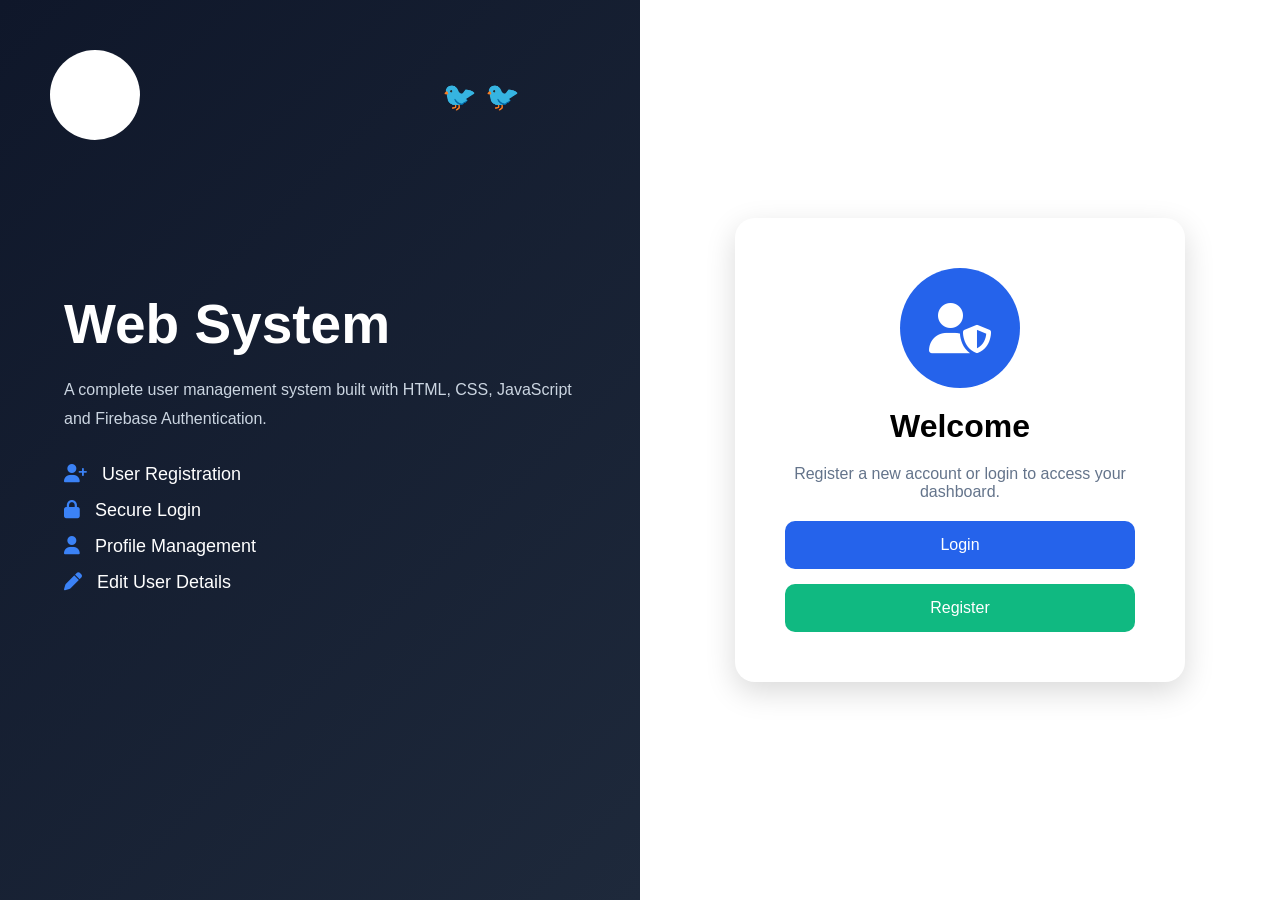
<file: homepage/homepage.html>
<!DOCTYPE html>
<html lang="en">
<head>
<meta charset="UTF-8">
<meta name="viewport" content="width=device-width, initial-scale=1.0">

<title>Home</title>

<link rel="stylesheet"
href="https://cdnjs.cloudflare.com/ajax/libs/font-awesome/6.5.1/css/all.min.css">

<link rel="stylesheet" href="homepage.css">

</head>
<body>

<div class="container">

    <div class="left-panel">

        <div class="moon"></div>

        <div class="birds">
            🐦 🐦
        </div>

        <div class="welcome">

            <h1>Web System</h1>

            <p>
                A complete user management system built with
                HTML, CSS, JavaScript and Firebase Authentication.
            </p>

            <div class="features">

                <div class="feature">
                    <i class="fas fa-user-plus"></i>
                    User Registration
                </div>

                <div class="feature">
                    <i class="fas fa-lock"></i>
                    Secure Login
                </div>

                <div class="feature">
                    <i class="fas fa-user"></i>
                    Profile Management
                </div>

                <div class="feature">
                    <i class="fas fa-pen"></i>
                    Edit User Details
                </div>

            </div>

        </div>

    </div>

    <div class="right-panel">

        <div class="home-card">

            <div class="logo">
                <i class="fas fa-user-shield"></i>
            </div>

            <h1>Welcome</h1>

            <p>
                Register a new account or login to access your dashboard.
            </p>

            <button id="loginBtn" class="login-btn">
                Login
            </button>

            <button id="registerBtn" class="register-btn">
                Register
            </button>

        </div>

    </div>

</div>

<script type="module" src="homepage.js"></script>

</body>
</html>
</file>
<file: homepage/homepage.css>
*{
    margin:0;
    padding:0;
    box-sizing:border-box;
    font-family:Arial,sans-serif;
}

body{
    min-height:100vh;
    background:#0f172a;
}

.container{
    display:flex;
    min-height:100vh;
}

.left-panel{
    width:50%;
    background:linear-gradient(135deg,#0f172a,#1e293b);
    color:white;
    display:flex;
    justify-content:center;
    align-items:center;
    position:relative;
}

.moon{
    width:90px;
    height:90px;
    border-radius:50%;
    background:white;
    position:absolute;
    top:50px;
    left:50px;
}

.birds{
    position:absolute;
    top:80px;
    right:120px;
    font-size:28px;
}

.welcome{
    width:80%;
}

.welcome h1{
    font-size:55px;
    margin-bottom:20px;
}

.welcome p{
    color:#cbd5e1;
    line-height:1.8;
    margin-bottom:30px;
}

.feature{
    margin-bottom:15px;
    font-size:18px;
}

.feature i{
    margin-right:10px;
    color:#3b82f6;
}

.right-panel{
    width:50%;
    background:white;
    display:flex;
    justify-content:center;
    align-items:center;
}

.home-card{
    width:450px;
    text-align:center;
    padding:50px;
    border-radius:20px;
    box-shadow:0 10px 30px rgba(0,0,0,.15);
}

.logo{
    width:120px;
    height:120px;
    border-radius:50%;
    background:#2563eb;
    color:white;
    font-size:50px;
    display:flex;
    justify-content:center;
    align-items:center;
    margin:auto;
}

.home-card h1{
    margin-top:20px;
}

.home-card p{
    margin:20px 0;
    color:#64748b;
}

.login-btn,
.register-btn{
    width:100%;
    padding:15px;
    border:none;
    border-radius:10px;
    color:white;
    cursor:pointer;
    font-size:16px;
}

.login-btn{
    background:#2563eb;
    margin-bottom:15px;
}

.register-btn{
    background:#10b981;
}

.login-btn:hover,
.register-btn:hover{
    opacity:.9;
}
</file>
